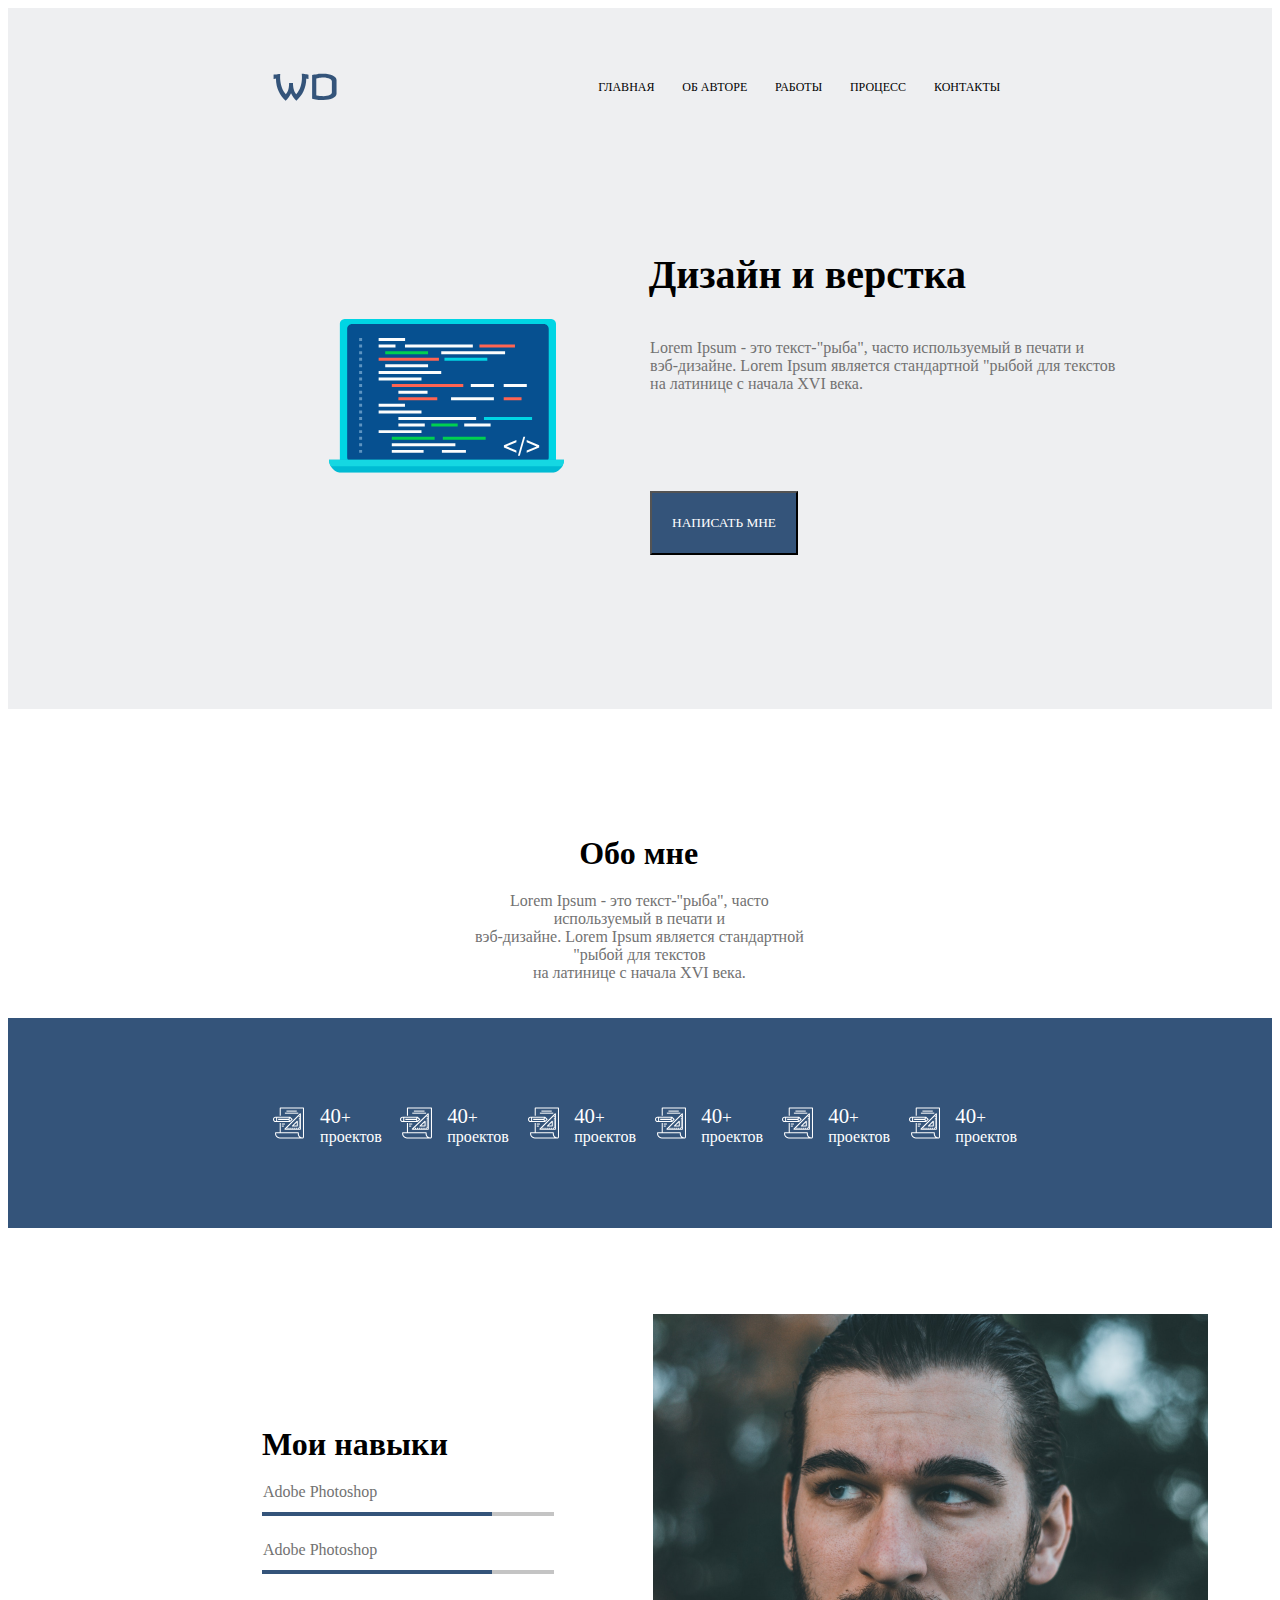
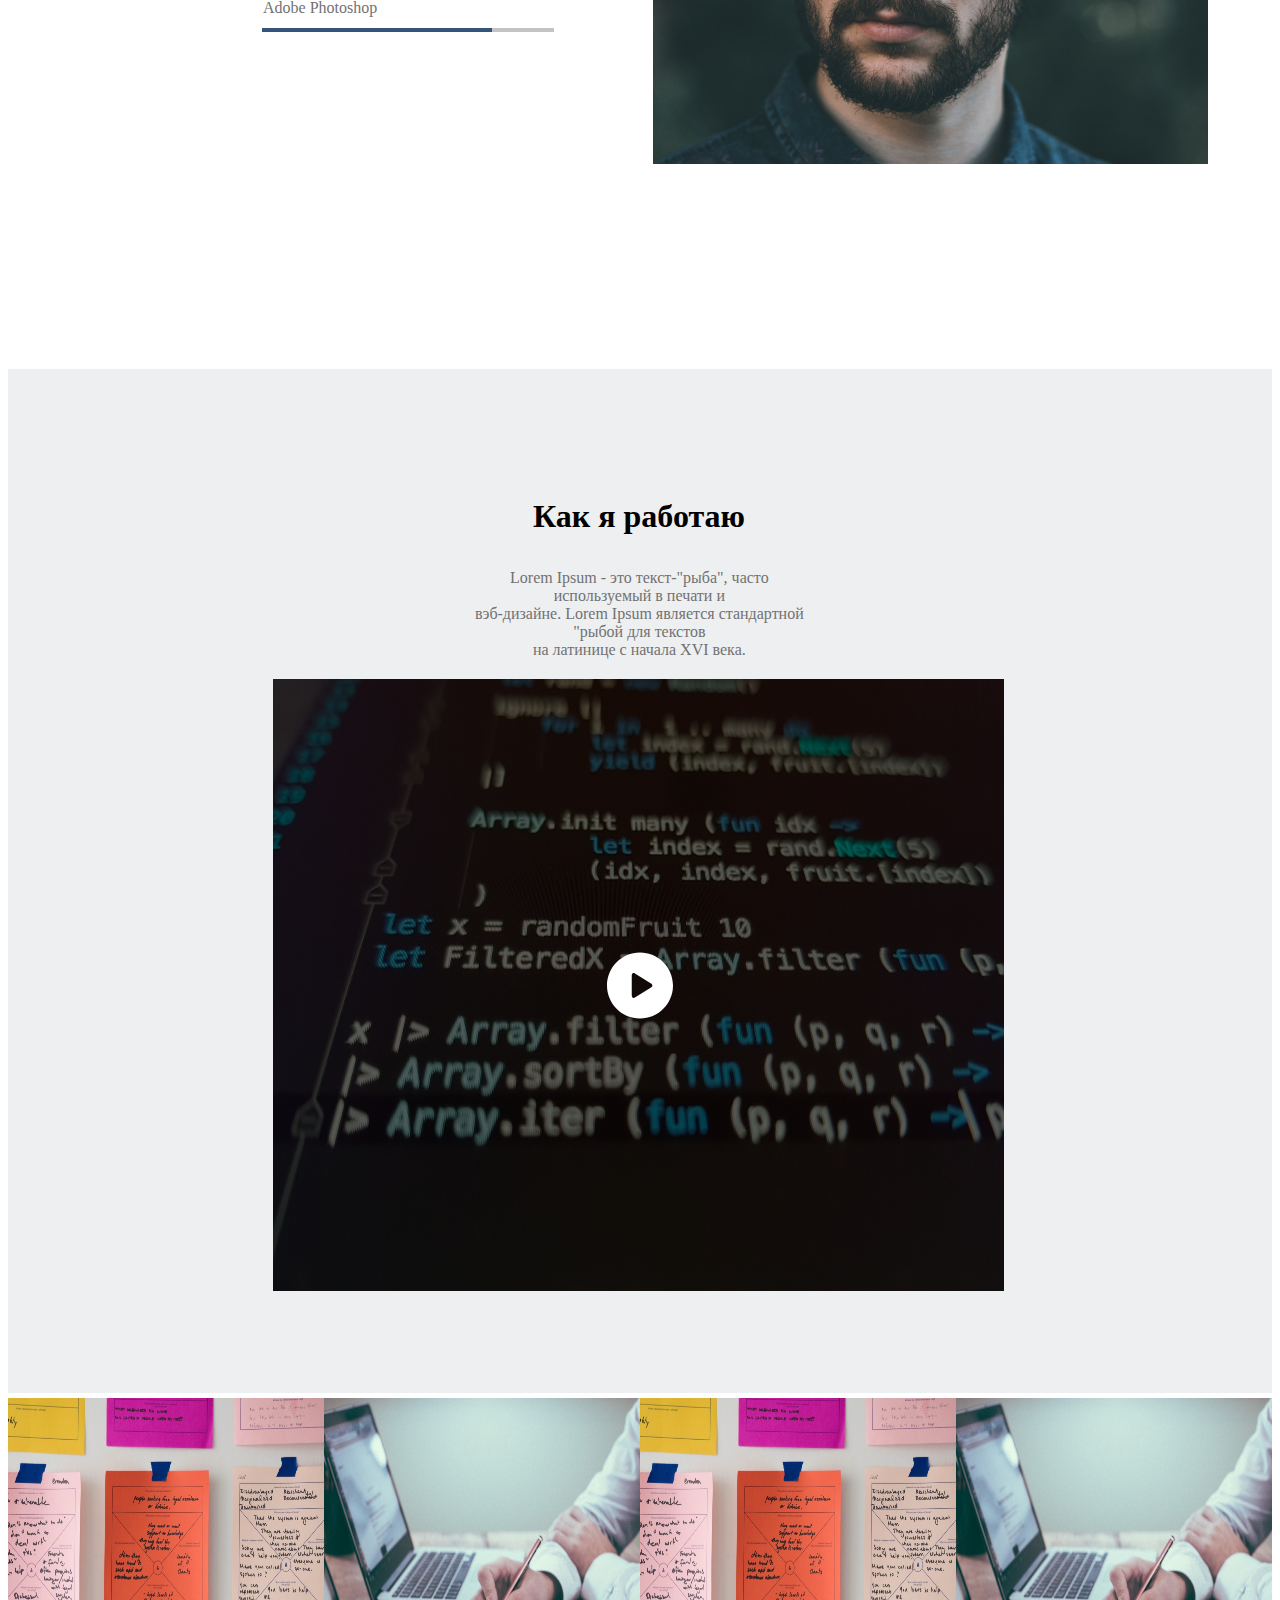
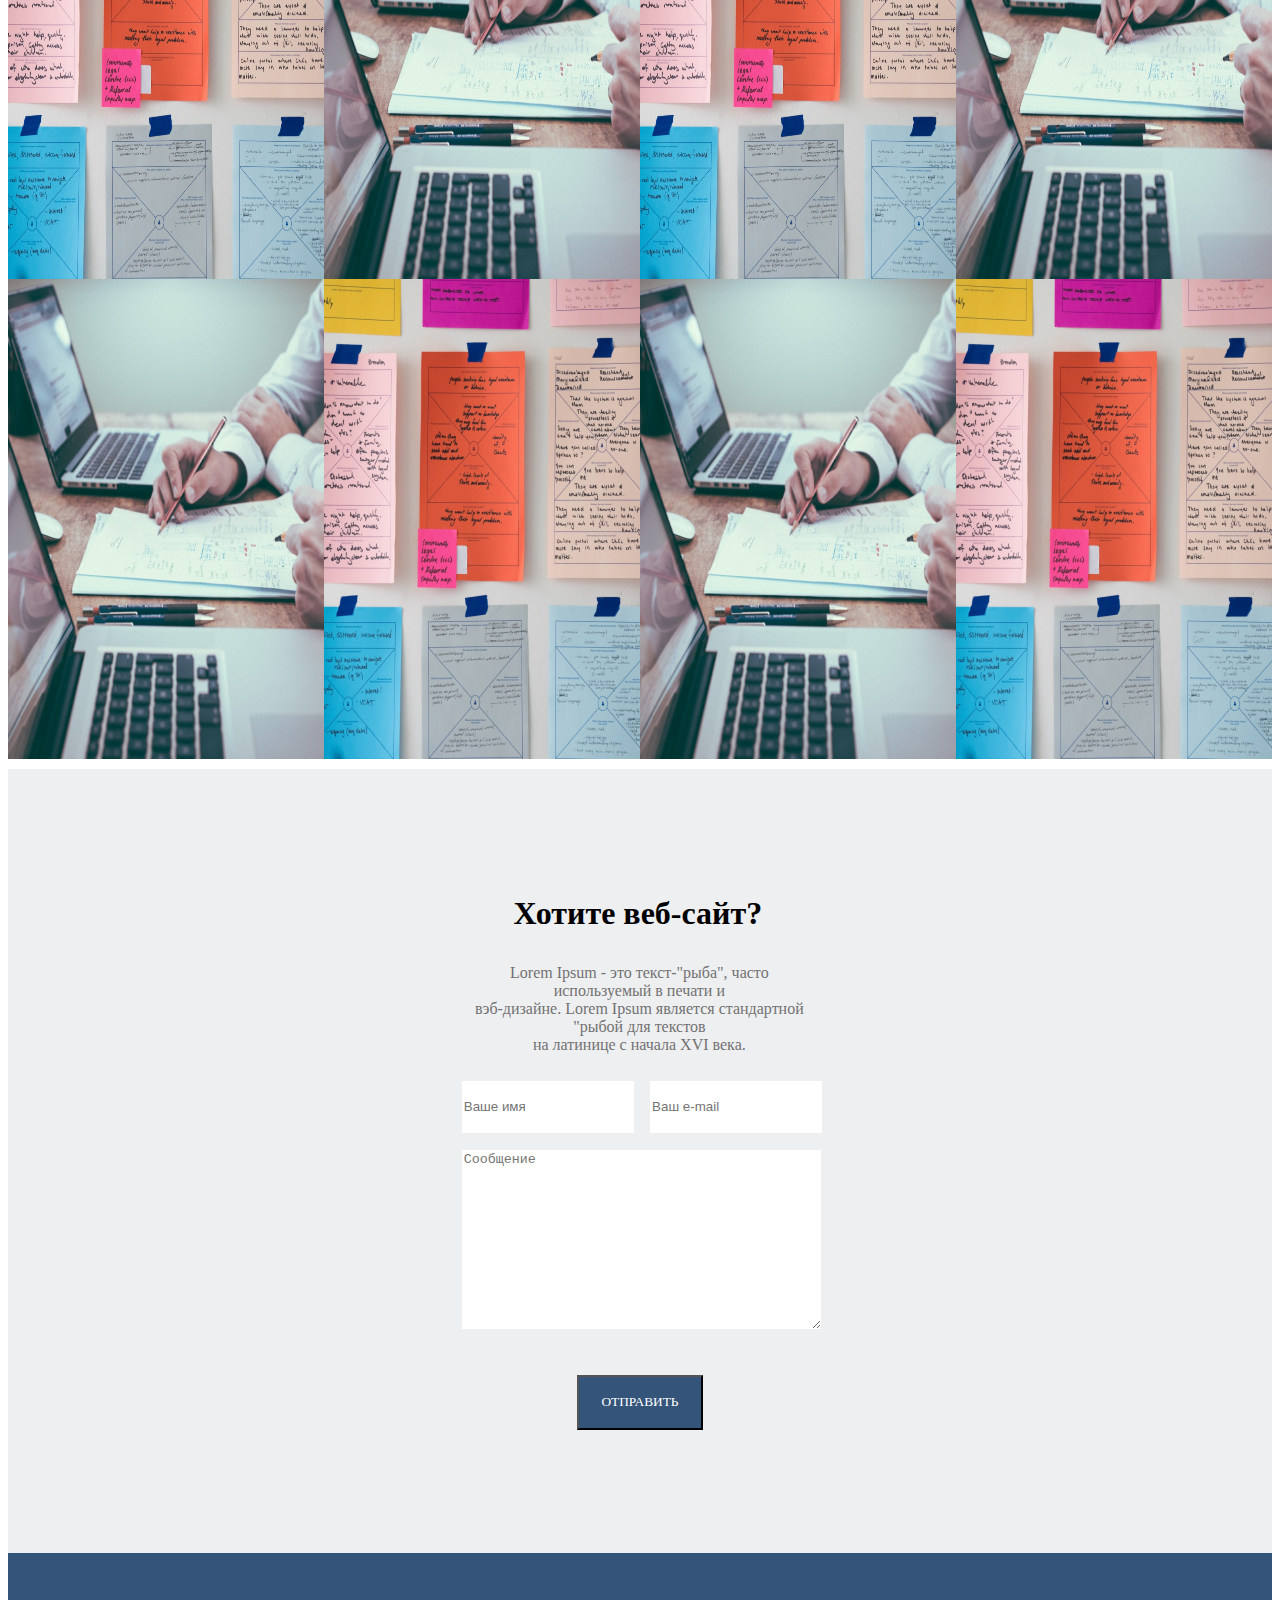
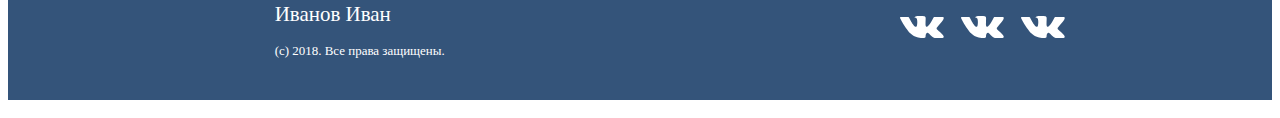
<file: layout.html>
<!DOCTYPE html>
<html lanh = "ru">
<head>
    <meta charset="UTF-8">
    <meta name="viewport" content="width=device-width, initial-scale=1.0">
    <link rel = "stylesheet" href = "style.css">
    <title>Сайт-визитка</title>
</head>
<body>
    <main class="main">
        <img class="main__wd" src="image/wd.svg">
        <nav class="main__nav nav-item">
            <a >ГЛАВНАЯ</a>
            <a >ОБ АВТОРЕ</a>
            <a >РАБОТЫ</a>
            <a >ПРОЦЕСС</a>
            <a >КОНТАКТЫ</a>
        </nav>
        <h1 class="main__header"><strong>Дизайн и верстка</strong></h1>
        <p class="main__textFish textFish">
            Lorem Ipsum - это текст-"рыба", часто используемый в печати и<br>
            вэб-дизайне. Lorem Ipsum является стандартной "рыбой для текстов<br>
            на латинице с начала XVI века.
        </p>
        <input class="main__button button" type="button" value="НАПИСАТЬ МНЕ">
        <img class="main__laptop" src="image/laptop.svg">
    </main>
    <section class="aboutMe">
        <div class="aboutMe__headerBlock aboutMe-headerBlock">
            <h2 class="aboutMe-headerBlock__header"><strong>Обо мне</strong></h2>
            <p class="aboutMe-headerBlock__textFish textFish">
                Lorem Ipsum - это текст-"рыба", часто используемый в печати и<br>
                вэб-дизайне. Lorem Ipsum является стандартной "рыбой для текстов<br>
                на латинице с начала XVI века.
            </p>
        </div>
        <div class="aboutMe__rectangle rectangle-items">
            <div class="rectangle-item__projectsNumbers projectsNumbers-flexbox">
                <div class="projectsNumbers-flexbox__itemsCover">
                    <div class="projectsNumbers-flexbox__items">
                        <img class="flexbox-items__projectsNumbers" src="image/projects_numbers.svg">
                        <span class="flexbo-items__number rectangle-items__number">40<small>+</small></span>
                        <span class="flexbox-items__text rectangle-items__text">проектов</span>
                    </div>
                </div>
                <div class="projectsNumbers-flexbox__itemsCover">
                    <div class="projectsNumbers-flexbox__items">
                        <img class="flexbox-items__projectsNumbers" src="image/projects_numbers.svg">
                        <span class="flexbo-items__number rectangle-items__number">40<small>+</small></span>
                        <span class="flexbox-items__text rectangle-items__text">проектов</span>
                    </div>
                </div>
                <div class="projectsNumbers-flexbox__itemsCover">
                    <div class="projectsNumbers-flexbox__items">
                        <img class="flexbox-items__projectsNumbers" src="image/projects_numbers.svg">
                        <span class="flexbo-items__number rectangle-items__number">40<small>+</small></span>
                        <span class="flexbox-items__text rectangle-items__text">проектов</span>
                    </div>
                </div>
                <div class="projectsNumbers-flexbox__itemsCover">
                    <div class="projectsNumbers-flexbox__items">
                        <img class="flexbox-items__projectsNumbers" src="image/projects_numbers.svg">
                        <span class="flexbo-items__number rectangle-items__number">40<small>+</small></span>
                        <span class="flexbox-items__text rectangle-items__text">проектов</span>
                    </div>
                </div>
                <div class="projectsNumbers-flexbox__itemsCover">
                    <div class="projectsNumbers-flexbox__items">
                        <img class="flexbox-items__projectsNumbers" src="image/projects_numbers.svg">
                        <span class="flexbo-items__number rectangle-items__number">40<small>+</small></span>
                        <span class="flexbox-items__text rectangle-items__text">проектов</span>
                    </div>
                </div>
                <div class="projectsNumbers-flexbox__itemsCover">
                    <div class="projectsNumbers-flexbox__items">
                        <img class="flexbox-items__projectsNumbers" src="image/projects_numbers.svg">
                        <span class="flexbo-items__number rectangle-items__number">40<small>+</small></span>
                        <span class="flexbox-items__text rectangle-items__text">проектов</span>
                    </div>
                </div>
            </div>
        </div>
        <div class="aboutMe__MySkills MySkills-items">
            <h2 class="MySkills-items__header"><strong>Мои навыки</strong></h2>
            <p class="MySkills-items__firstText textFish">Adobe Photoshop</p>
            <p class="MySkills-items__firstGrayLine"></p>
            <p class="MySkills-items__firstBlueLine"></p>
            <p class="MySkills-items__secondText textFish">Adobe Photoshop</p>
            <p class="MySkills-items__secondGrayLine"></p>
            <p class="MySkills-items__secondBlueLine"></p>
            <p class="MySkills-items__thridText textFish">Adobe Photoshop</p>
            <p class="MySkills-items__thridGrayLine"></p>
            <p class="MySkills-items__thridBlueLine"></p>
            <img class="MySkills-items__avatar" src="image/avatar.png">
        </div>
    </section>
    <section class="process" id="process">
        <div class="process__headerBlock process-headerBlock">
            <h2 class="process-headerBlock__header"><strong>Как я работаю</strong></h2>
            <p class="process-headerBlock__textFish textFish">
                Lorem Ipsum - это текст-"рыба", часто используемый в печати и<br>
                вэб-дизайне. Lorem Ipsum является стандартной "рыбой для текстов<br>
                на латинице с начала XVI века.
            </p>
        </div>
        <img class="process__video" onclick = "videoPlayer()" src="image/video.png">
        <img class="process__playerButton" onclick = "videoPlayer()" src="image/player_button.svg">
    </section>
    <section class="works">
        <figure class="works__gallery works-gallery">
                <div class="works-gallery__overlay">
                    <img class="works-gallery__eye" src="image/eye.svg">
                    <img class="works-gallery__pictures" src="image/picture1.png">
                </div>
        </figure>
        <figure class="works__gallery works-gallery">
            <div class="works-gallery__overlay">
                <img class="works-gallery__eye" src="image/eye.svg">
                <img class="works-gallery__pictures" src="image/picture2.png">
            </div>
        </figure>
        <figure class="works__gallery works-gallery">
            <div class="works-gallery__overlay">
                <img class="works-gallery__eye" src="image/eye.svg">
                <img class="works-gallery__pictures" src="image/picture1.png">
            </div>
        </figure>
        <figure class="works__gallery works-gallery">
            <div class="works-gallery__overlay">
                <img class="works-gallery__eye" src="image/eye.svg">
                <img class="works-gallery__pictures" src="image/picture2.png">
            </div>
        </figure>
        <figure class="works__gallery works-gallery">
            <div class="works-gallery__overlay">
                <img class="works-gallery__eye" src="image/eye.svg">
                <img class="works-gallery__pictures" src="image/picture2.png">
            </div>
        </figure>
        <figure class="works__gallery works-gallery">
            <div class="works-gallery__overlay">
                <img class="works-gallery__eye" src="image/eye.svg">
                <img class="works-gallery__pictures" src="image/picture1.png">
            </div>
        </figure>
        <figure class="works__gallery works-gallery">
            <div class="works-gallery__overlay">
                <img class="works-gallery__eye" src="image/eye.svg">
                <img class="works-gallery__pictures" src="image/picture2.png">
            </div>
        </figure>
        <figure class="works__gallery works-gallery">
            <div class="works-gallery__overlay">
                <img class="works-gallery__eye" src="image/eye.svg">
                <img class="works-gallery__pictures" src="image/picture1.png">
            </div>
        </figure>
    </section>
    <section class="contacts">
        <div class="contacts__headerBlock contacts-headerBlock">
            <h2 class="contacts-headerBlock__header"><strong>Хотите веб-сайт?</strong></h2>
            <p class="contacts-headerBlock__textFish textFish">
                Lorem Ipsum - это текст-"рыба", часто используемый в печати и<br>
                вэб-дизайне. Lorem Ipsum является стандартной "рыбой для текстов<br>
                на латинице с начала XVI века.
            </p>
        </div>
        <form class="contacts__form contacts-form">
            <input class="contacts-form__yourName" type="text" placeholder="Ваше имя">
            <input class="contacts-form__yourEmail" type="email" placeholder="Ваш e-mail">
            <textarea class="contacts-form__message" type="text" placeholder="Сообщение"></textarea>
            <input class="contacts-form__button button" type="button" value="ОТПРАВИТЬ">
        </form>
    </section>
    <footer class="footer">
        <h3 class="footer__header">Иванов Иван</h3>
        <p class="footer__smallText">(с) 2018. Все права защищены.</p>
        <div class="footer__vkBox footer-vkBox">
            <img src="image/vkicon.svg" style="width: 43.75px; height: 22.82;">
            <img src="image/vkicon.svg" style="width: 43.75px; height: 22.82;">
            <img src="image/vkicon.svg" style="width: 43.75px; height: 22.82;">
        </div>
    </footer>
    <script>
        function videoPlayer() {
            const main = document.getElementsByTagName("main");
            const sections = document.getElementsByTagName("section");
            const footer = document.getElementsByTagName("footer");
            const processSection = document.getElementById("process");
            const process__headerBlock = document.querySelector(".process__headerBlock");
            main[0].classList.toggle("overlay");
            footer[0].classList.toggle("overlay");
            for (let section of sections) {
                section.classList.toggle("overlay");
            }
            process__headerBlock.classList.toggle("overlay");
            processSection.classList.toggle("overlay");
            processSection.classList.toggle("process__overlay");
        }
    </script>
</body>
</html>
</file>
<file: style.css>
body {
    position: relative;
    height: 4902px;
}
.overlay {
    opacity: 0.3;
}
main {
    position: absolute;
    width: 100%;
    height: 14.3%;
    left: 0px;
    top: 0px;

    background: #EEEFF1;
}
.main__wd {
    position: absolute;
    width: 5%;
    height: 8.5%;
    left: 21%;
    top: 7.1%;
}
.main__nav {
    position: absolute;
    width: 31.8%;
    height: 2.3%;
    left: 46.7%;
    top: 10.2%;

    display: flex;
    justify-content: space-between;

    font-family: Roboto;
    font-style: normal;
    font-weight: normal;
    font-size: 12px;

    color: #000000;
}
.main__header {
    position: absolute;
    left: 50.7%;
    top: 28.6%;

    font-family: Roboto;
    font-style: normal;
    font-weight: 500;
    font-size: 250%;
    line-height: 79px;
    
    color: #000000;
}
.textFish {
    font-family: Roboto;
    font-style: normal;
    font-weight: normal;
    
    color: #727272;
}
.main__textFish {
    position: absolute;
    left: 50.8%;
    top: 45%;
}
.button {
    background: #34547A;

    font-family: Roboto;
    font-style: normal;
    font-weight: normal;
    text-align: center;

    color: #FFFFFF;
}
.main__button {
    position: absolute;
    width: 11.7%;
    height: 9.2%;
    left: 50.8%;
    top: 68.9%;
}
.main__laptop {
    position: absolute;
    width: 18.6%;
    height: 33.4%;
    left: 25.4%;
    top: 38.7%;
}
h2 {
    font-family: Roboto;
    font-style: normal;
    font-weight: 500;
    font-size: 200%;
    
    color: #000000;
}
.aboutMe {
    position: absolute;
    width: 100%;
    height: 25.8%;
    left: 0%;
    top: 14.3%;
}
.aboutMe__headerBlock {
    position: absolute;
    width: 28.1%;
    height: 9.8%;
    left: 35.9%;
    top: 7.9%;
}
.aboutMe-headerBlock__header {
    position: absolute;
    width: 74.6%;
    height: 20.4%;
    left: 12.5%;
    top: 0%;
    text-align: center;
}
.aboutMe-headerBlock__textFish {
    position: absolute;
    width: 100%;
    height: 45.6%;
    left: 0px;
    top: 54.4%;
    text-align: center;
}
.aboutMe__rectangle {
    position: absolute;
    width: 100%;
    height: 16.6%;
    left: 0%;
    top: 24.4%;

    background: #34547A;
}
.rectangle-items__number {
    font-family: Roboto;
    font-style: normal;
    font-weight: 500;
    font-size: 130%;

    color: #FFFFFF;
}
.rectangle-items__text {
    font-family: Roboto;
    font-style: normal;
    font-weight: normal;

    color: #FFFFFF;
}
.projectsNumbers-flexbox__itemsCover {
    width: 12.9%;
    height: 100%;
}
.projectsNumbers-flexbox {
    display: flex;
    justify-content: space-between;
    position: absolute;
    width: 57.7%;
    height: 20%;
    left: 21%;
    top: 40%;
}
.projectsNumbers-flexbox__items {
    position: absolute;
    width: 12.9%;
    height: 100%;
}
.flexbox-items__projectsNumbers {
    position: absolute;
    width: 33%;
    height: 100%;
    left: 0%;
    top: 0%;
}
.flexbo-items__number {
    position: absolute;
    left: 49.6%;
    top: 6%;
}
.flexbox-items__text {
    position: absolute;
    left: 49.6%;
    top: 64%;
}
.aboutMe__MySkills {
    position: absolute;
    width: 59.8%;
    height: 30%;
    left: 20.1%;
    top: 47.8%;
}
.MySkills-items__header{
    position: absolute;
    width: 35%;
    height: 6.6%;
    left: 0%;
    top: 22.6%;
}
.MySkills-items__firstText {
    position: absolute;
    left: 1px;
    top: 40.4%;
}
.MySkills-items__firstGrayLine {
    position: absolute;
    width: 38.6%;
    height: 4px;
    left: 0%;
    top: 48.2%;
    
    background: #C4C4C4;
}
.MySkills-items__firstBlueLine {
    position: absolute;
    width: 30.4%;
    height: 4px;
    left: 0%;
    top: 48.2%;

    background: #34547A;
    transform: rotate(-0.06deg);
}
.MySkills-items__secondText {
    position: absolute;
    left: 1px;
    top: 55.7%;
}
.MySkills-items__secondGrayLine {
    position: absolute;
    width: 38.6%;
    height: 4px;
    left: 0%;
    top: 63.5%;

    background: #C4C4C4;
}
.MySkills-items__secondBlueLine {
    position: absolute;
    width: 30.4%;
    height: 4px;
    left: 0%;
    top: 63.5%;

    background: #34547A;
}
.MySkills-items__thridText {
    position: absolute;
    left: 1px;
    top: 71.1%;
}
.MySkills-items__thridGrayLine {
    position: absolute;
    width: 38.6%;
    height: 4px;
    left: 0%;
    top: 78.8%;

    background: #C4C4C4;
}
.MySkills-items__thridBlueLine {
    position: absolute;
    width: 30.4%;
    height: 4px;
    left: 0px;
    top: 78.8%;

    background: #34547A;
}
.MySkills-items__avatar {
    position: absolute;
    width: 555px;
    height: 450px;
    left: 51.7%;
    top: 0%;
}
.process {
    position: absolute;
    width: 100%;
    height: 20.9%;
    left: 0px;
    top: 40%;

    background: #EEEFF1;
}
.process__overlay {
    background: rgba(218, 216, 216, 0.1);
}
.process__headerBlock {
    position: absolute;
    width: 28.1%;
    height: 14.6%;
    left: 35.9%;
    top: 10%;
}
.process-headerBlock__header {
    position: absolute;
    width: 74.6%;
    height: 20.4%;
    left: 12.6%;
    top: 0px;
    text-align: center
}
.process-headerBlock__textFish {
    position: absolute;
    width: 100%;
    height: 45.6%;
    left: 0px;
    top: 54.4%;
    text-align: center;
}
.process__video {
    position: absolute;
    width: 57.8%;
    height: 59.7%;
    left: 21%;
    top: 30.3%;

    background: linear-gradient(0deg, rgba(0, 0, 0, 0.65), rgba(0, 0, 0, 0.65));
}
.process__playerButton {
    position: absolute;
    width: 5.2%;
    height: 10%;
    left: 47.4%;
    top: 55.2%;
}
.works {
    display: flex;
    flex-wrap: wrap;
    position: absolute;
    width: 100%;
    height: 19.6%;
    left: 0px;
    top: 61%;
}
.works__gallery {
    margin: 0px;
    width: 25%;
    height: 50%;
}

.works-gallery__overlay {
    position: absolute;
    width: 25%;
    height: 50%;
    background: rgba(52, 84, 122, 0.8);
}
.works-gallery__eye {
    position: absolute;
    width: 20.8%;
    height: 20.8%;
    left: 39.5%;
    top: 39.5%;
}
.works-gallery__pictures {
    position: absolute;
    width: 100%;
    height: 100%;
}
.works-gallery__pictures:hover {
    opacity: 0.3;
}
.contacts {
    position: absolute;
    width: 100%;
    height: 18.6%;
    left: 0px;
    top: 80.8%;

    background: #EEEFF1;
}
.contacts__headerBlock {
    position: absolute;
    width: 28.1%;
    height: 16.1%;
    left: 35.9%;
    top: 10.9%;
}
.contacts-headerBlock__header {
    position: absolute;
    width: 75.2%;
    height: 20.4%;
    left: 12%;
    top: 0px;
    text-align: center;
}
.contacts-headerBlock__textFish {
    position: absolute;
    width: 100%;
    height: 45.6%;
    left: 0px;
    top: 54.4%;
    text-align: center;
}
.contacts__form {
    top: 34.2%;
    left: 35.9%;
}
.contacts-form__yourName {
    position: absolute;
    width: 13.3%;
    height: 5.5%;
    left: 35.9%;
    top: 34.2%;

    background: #FFFFFF;
    border: none;
}
.contacts-form__yourEmail {
    position: absolute;
    width: 13.3%;
    height: 5.5%;
    left: 50.8%;
    top: 34.2%;

    background: #FFFFFF;
    border: none;
}
.contacts-form__message {
    position: absolute;
    width: 28.1%;
    height: 19.2%;
    left: 35.9%;
    top: 41.8%;

    background: #FFFFFF;
    border: none;
}
.contacts-form__button {
    position: absolute;
    width: 10%;
    height: 6%;
    left: 45%;
    top: 66.5%;
}
.footer {
    position: absolute;
    width: 100%;
    height: 3%;
    left: 0px;
    top: 96.8%;

    background: #34547A;
}
.footer__header {
    position: absolute;
    left: 21.1%;
    top: 33.1%;
    margin: 0;

    font-family: Roboto;
    font-style: normal;
    font-weight: 500;
    font-size: 131%;
    line-height: 25px;

    color: #FFFFFF;
}
.footer__smallText {
    position: absolute;
    left: 21.1%;
    top: 58.9%;
    margin: 0;

    font-family: Roboto;
    font-style: normal;
    font-weight: normal;
    font-size: 81%;
    line-height: 21px;

    color: #FFFFFF;
}
.footer__vkBox {
    display: flex;
    justify-content: space-between;
    position: absolute;
    width: 13%;
    height: 26.5%;
    left: 70.6%;
    top: 37%;
}
@media only screen and (min-width: 320px) and (max-width: 1279px) {
    body {
        position: relative;
        height: 4879px;
    }
    .overlay {
        opacity: 0.3;
    }
    main {
        position: absolute;
        width: 100%;
        height: 16%;
        left: 0px;
        top: 0px;
    
        background: #EEEFF1;
    }
    .main__wd {
        position: absolute;
        width: 25%;
        height: 7.7%;
        left: 5%;
        top: 2.8%;
    }
    .main__nav {
        position: absolute;
        width: 0;
        height: 0;
        left: 0;
        top: 0;
    
        display: flex;
        justify-content: space-between;
    
        font-family: Roboto;
        font-style: normal;
        font-weight: normal;
        font-size: 0;
    
        color: #000000;
    }
    .main__header {
        position: absolute;
        left: 7.8%;
        right: 7.8%;
        top: 50.5%;
    
        font-family: Roboto;
        font-style: normal;
        font-weight: 500;
        font-size: 200%;
        text-align: center;
        
        color: #000000;
    }
    .textFish {
        font-family: Roboto;
        font-style: normal;
        font-weight: normal;
        
        color: #727272;
    }
    .main__textFish {
        position: absolute;
        left: 6%;
        right: 6%;
        top: 61.4%;
        text-align: center;
    }
    .button {
        background: #34547A;
    
        font-family: Roboto;
        font-style: normal;
        font-weight: normal;
        text-align: center;
    
        color: #FFFFFF;
    }
    .main__button {
        position: absolute;
        width: 60%;
        height: 8.3%;
        left: 20%;
        top: 79.5%;
    }
    .main__laptop {
        position: absolute;
        width: 79.5%;
        height: 24.9%;
        left: 10.4%;
        top: 19%;
    }
    h2 {
        font-family: Roboto;
        font-style: normal;
        font-weight: 500;
        font-size: 200%;
        
        color: #000000;
    }
    .aboutMe {
        position: absolute;
        width: 100%;
        height: 33.6%;
        left: 0%;
        top: 16%;
    }
    .aboutMe__headerBlock {
        position: absolute;
        width: 86.1%;
        height: 10.8%;
        left: 6.9%;
        top: 5.5%;
    }
    .aboutMe-headerBlock__header {
        position: absolute;
        top: 0%;
        text-align: center;
    }
    .aboutMe-headerBlock__textFish {
        position: absolute;
        width: 100%;
        height: 55%;
        left: 0px;
        top: 44.9%;
        text-align: center;
    }
    .aboutMe__rectangle {
        position: absolute;
        width: 100%;
        height: 27.2%;
        left: 0%;
        top: 21.4%;
    
        background: #34547A;
    }
    .rectangle-items__number {
        font-family: Roboto;
        font-style: normal;
        font-weight: 500;
        font-size: 130%;
    
        color: #FFFFFF;
    }
    .rectangle-items__text {
        font-family: Roboto;
        font-style: normal;
        font-weight: normal;
    
        color: #FFFFFF;
    }
    .projectsNumbers-flexbox__itemsCover {
        width: 37.6%;
        height: 15.2%;
    }
    .projectsNumbers-flexbox {
        display: flex;
        justify-content: space-around;
        flex-wrap: wrap;
        position: absolute;
        width: 91.2%;
        height: 68.7%;
        left: 4.8%;
        top: 20%;
    }
    .projectsNumbers-flexbox__items {
        position: absolute;
        width: 37.6%;
        height: 15.2%;
    }
    .flexbox-items__projectsNumbers {
        position: absolute;
        width: 33%;
        height: 100%;
        left: 0%;
        top: 0%;
    }
    .flexbo-items__number {
        position: absolute;
        left: min(42%, 120px);
        top: 6%;
    }
    .flexbox-items__text {
        position: absolute;
        left: min(42%, 120px);
        top: 64%;
    }
    .aboutMe__MySkills {
        position: absolute;
        width: 90%;
        height: 38.3%;
        left: 5%;
        top: 55.4%;
    }
    .MySkills-items__header{
        position: absolute;
        width: 100%;
        height: 6%;
        top: 59.2%;
        white-space: nowrap;
        text-align: center;
    }
    .MySkills-items__firstText {
        position: absolute;
        left: 1px;
        top: 71.9%;
    }
    .MySkills-items__firstGrayLine {
        position: absolute;
        width: 100%;
        height: 4px;
        left: 0%;
        top: 77.4%;
        
        background: #C4C4C4;
    }
    .MySkills-items__firstBlueLine {
        position: absolute;
        width: 78.4%;
        height: 4px;
        left: 0%;
        top: 77.4%;
    
        background: #34547A;
        transform: rotate(-0.06deg);
    }
    .MySkills-items__secondText {
        position: absolute;
        left: 1px;
        top: 82.8%;
    }
    .MySkills-items__secondGrayLine {
        position: absolute;
        width: 100%;
        height: 4px;
        left: 0%;
        top: 88.4%;
    
        background: #C4C4C4;
    }
    .MySkills-items__secondBlueLine {
        position: absolute;
        width: 78.4%;
        height: 4px;
        left: 0%;
        top: 88.4%;
    
        background: #34547A;
    }
    .MySkills-items__thridText {
        position: absolute;
        left: 1px;
        top: 93.8%;
    }
    .MySkills-items__thridGrayLine {
        position: absolute;
        width: 100%;
        height: 4px;
        left: 0%;
        top: 99.3%;
    
        background: #C4C4C4;
    }
    .MySkills-items__thridBlueLine {
        position: absolute;
        width: 78.4%;
        height: 4px;
        left: 0px;
        top: 99.3%;
    
        background: #34547A;
    }
    .MySkills-items__avatar {
        position: absolute;
        margin: 0;
        width: 100%;
        height: auto;
        left: 0%;
        right: 0%;
        top: 0%;
    }
    @media only screen and (min-width: 571px) and (max-width: 1279px) {
        .MySkills-items__avatar {
            position: absolute;
            margin-left: auto;
            margin-right: auto;
            width: 498.45px;
            height: 404.58px;
            left: 0%;
            right: 0%;
            top: 0%;
        }  
    }
    .process {
        position: absolute;
        width: 100%;
        height: 12.2%;
        left: 0px;
        top: 49.6%;
    
        background: #EEEFF1;
    }
    .process__overlay {
        background: rgba(218, 216, 216, 0.1);
    }
    .process__headerBlock {
        position: absolute;
        width: 86.1%;
        height: 28.5%;
        left: 6.93%;
        top: 15.6%;
    }
    .process-headerBlock__header {
        position: absolute;
        top: 0px;
        white-space: nowrap;
        text-align: center
    }
    .process-headerBlock__textFish {
        position: absolute;
        width: 100%;
        height: 57.6%;
        left: 0px;
        top: 42.3%;
        text-align: center;
    }
    .process__video {
        position: absolute;
        width: 90.4%;
        height: 31%;
        left: 5%;
        right: 5%;
        top: 53.7%;
    
        background: linear-gradient(0deg, rgba(0, 0, 0, 0.65), rgba(0, 0, 0, 0.65));
    }
    .process__playerButton {
        position: absolute;
        width: 20%;
        height: 12.6%;
        left: 39.7%;
        top: 62.9%;
    }
    @media only screen and (min-width: 720px) and (max-width: 1279px) {
        .process__video {
            height: calc(31% * 1.25);
            
        }
        .process__playerButton {
            position: absolute;
            top: calc(62.9% * 1.08);
        }
    }
    .works {
        display: flex;
        flex-wrap: wrap;
        position: absolute;
        width: 100%;
        height: 15.3%;
        left: 0px;
        top: 62.5%;
    }
    .works__gallery {
        margin: 0px;
        width: 50%;
        height: 25%;
    }
    
    .works-gallery__overlay {
        position: absolute;
        width: 50%;
        height: 25%;
        background: rgba(52, 84, 122, 0.8);
    }
    .works-gallery__eye {
        position: absolute;
        width: 20.8%;
        height: 20.8%;
        left: 39.5%;
        top: 39.5%;
    }
    .works-gallery__pictures {
        position: absolute;
        width: 100%;
        height: 100%;
    }
    .works-gallery__pictures:hover {
        opacity: 0.3;
    }
    .contacts {
        position: absolute;
        width: 100%;
        height: 17%;
        left: 0px;
        top: 78.5%;
    
        background: #EEEFF1;
    }
    .contacts__headerBlock {
        position: absolute;
        width: 85.8%;
        height: 20.5%;
        left: 6.93%;
        top: 10.9%;
    }
    .contacts-headerBlock__header {
        position: absolute;
        white-space: nowrap;
        top: 0px;
        text-align: center;
    }
    @media only screen and (width: 320px) {
        .contacts-headerBlock__header {
            left: -1px;
        }
    }
    .contacts-headerBlock__textFish {
        position: absolute;
        width: 100%;
        height: 57.6%;
        left: 0px;
        top: 42.3%;
        text-align: center;
    }
    .contacts__form {
        top: 37.2%;
        left: 4.3%;
    }
    .contacts-form__yourName {
        position: absolute;
        width: 91.2%;
        height: 6%;
        left: 4.3%;
        top: 37.2%;
    
        background: #FFFFFF;
        border: none;
    }
    .contacts-form__yourEmail {
        position: absolute;
        width: 91.2%;
        height: 6%;
        left: 4.3%;
        top: 45.9%;
    
        background: #FFFFFF;
        border: none;
    }
    .contacts-form__message {
        position: absolute;
        width: 91.2%;
        height: 21%;
        left: 4.3%;
        top: 54.4%;
    
        background: #FFFFFF;
        border: none;
    }
    .contacts-form__button {
        position: absolute;
        width: 50%;
        height: 6.6%;
        left: 24.5%;
        top: 81.3%;
    }
    .footer {
        position: absolute;
        width: 100%;
        height: 4.3%;
        left: 0px;
        top: 95.5%;
    
        background: #34547A;
    }
    .footer__header {
        position: absolute;
        width: 34.7%;
        height: 9%;
        top: 23.8%;
        left: 32.5%;
    
        font-family: Roboto;
        font-style: normal;
        font-weight: 500;
        font-size: 131%;
        line-height: 25px;
        text-align: center;
        white-space: nowrap;
    
        color: #FFFFFF;
    }
    .footer__smallText {
        position: absolute;
        width: 51.4%;
        height: 5.7%;
        top: 42.4%;
        left: 24%;
        margin: 0;
    
        font-family: Roboto;
        font-style: normal;
        font-weight: normal;
        font-size: 81%;
        line-height: 21px;
        white-space: nowrap;
        text-align: center;
    
        color: #FFFFFF;
    }
    .footer__vkBox {
        display: flex;
        justify-content: space-between;
        position: absolute;
        width: 46.6%;
        height: 19%;
        left: 26.6%;
        top: 62.4%;
    }
}
</file>
